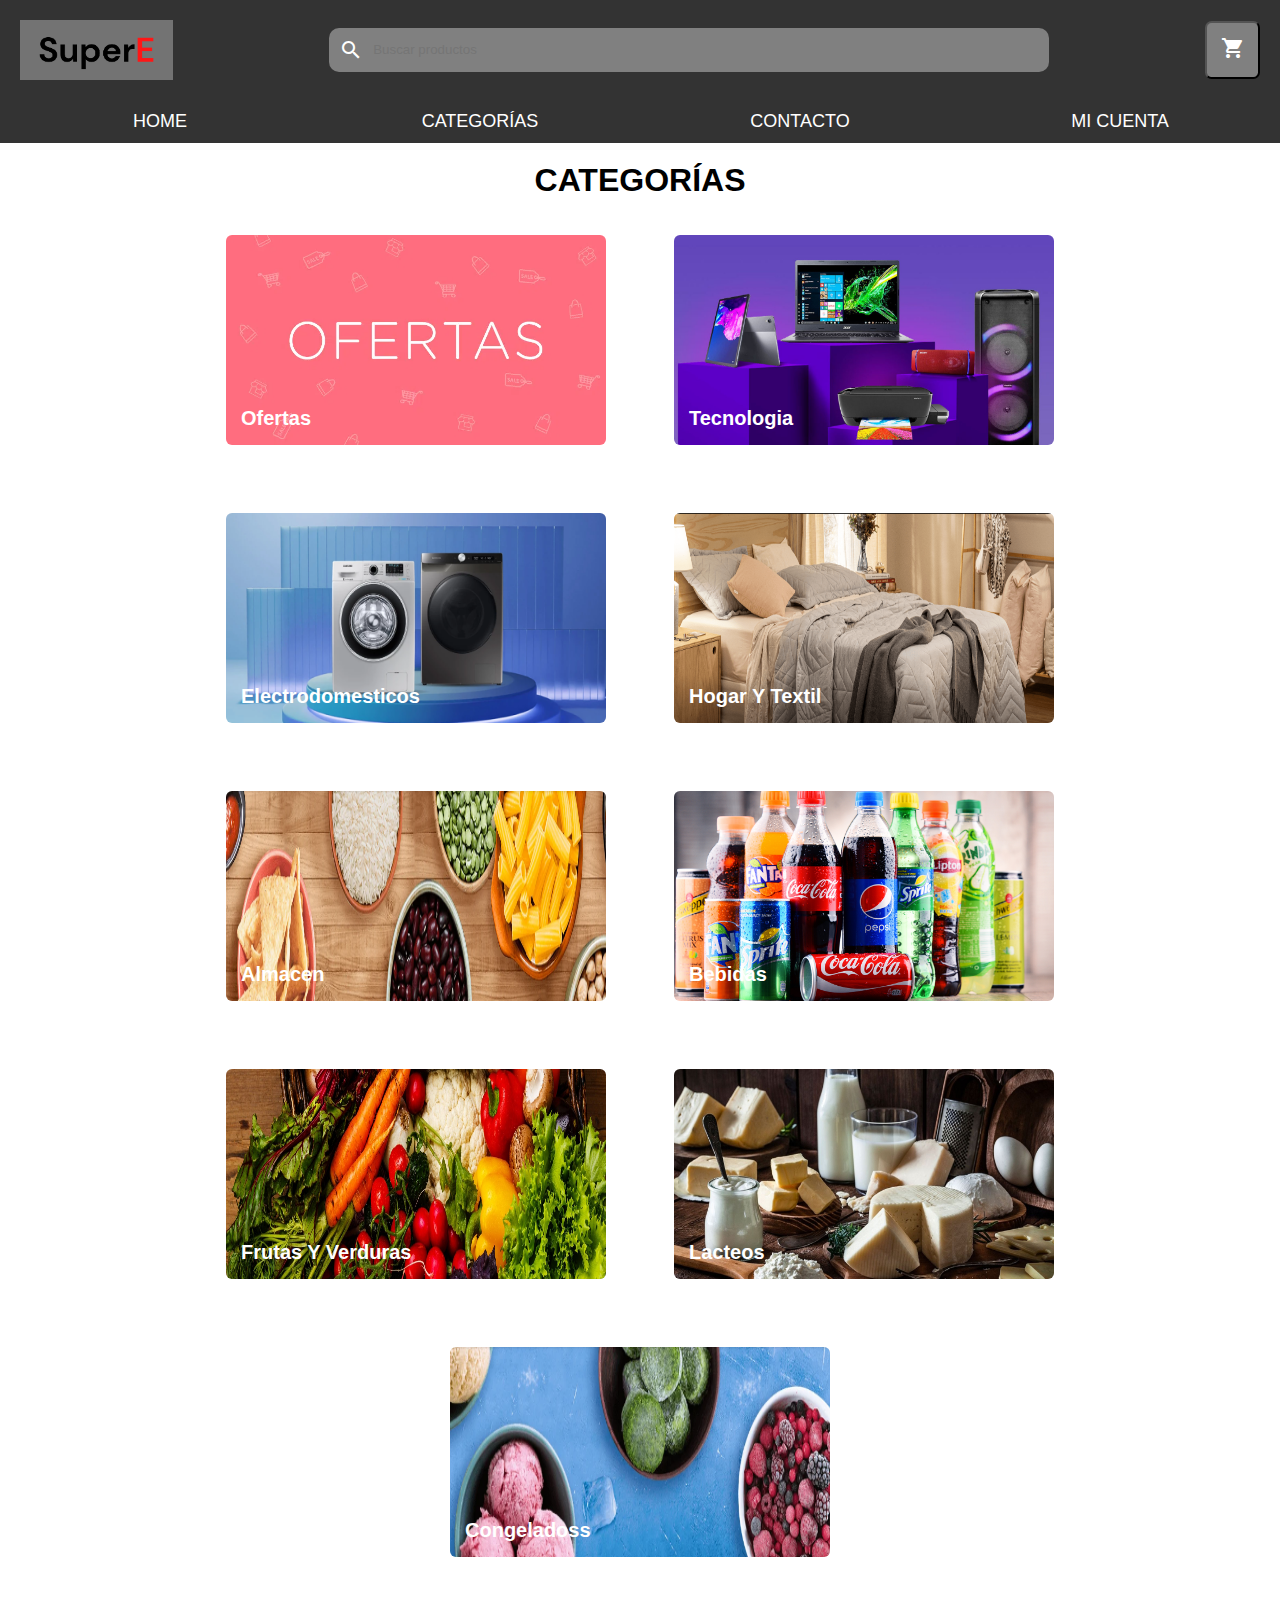
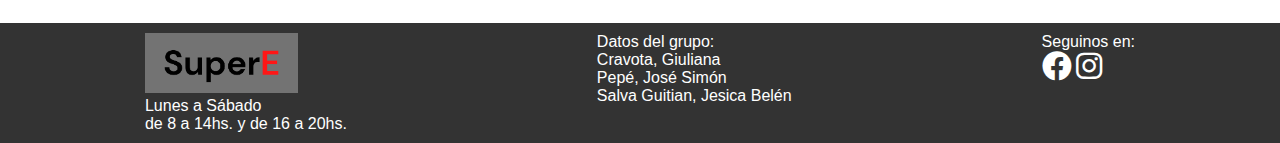
<file: pages/categorias.html>
<!DOCTYPE html>
<html lang="en">

<head>
    <meta charset="UTF-8">
    <meta http-equiv="X-UA-Compatible" content="IE=edge">
    <meta name="viewport" content="width=device-width, initial-scale=1.0">
    <title>SuperE</title>
    <link rel="stylesheet" href="../css/categorias.css">
    <link rel="stylesheet" href="../css/share.css">
    <link href="https://fonts.googleapis.com/css2?family=Material+Icons" rel="stylesheet">
    <link rel="stylesheet" href="https://cdnjs.cloudflare.com/ajax/libs/font-awesome/4.7.0/css/font-awesome.min.css">
</head>

<body>
    <header>
        <div class="header__pri">
            <img class="logo" src="../img/Logo.png" alt="logo">
            <div class="buscar">
                <span class="material-icons">
                    search
                </span>
                <input class="buscador" type="text" name="" id="buscador" onkeyup="buscar()"
                    placeholder="Buscar productos">
            </div>
            <div class="carrito">
                <a href="mi-carrito.html">
                    <button>
                        <span class="material-icons">
                            shopping_cart
                        </span>
                    </button>

                </a>
            </div>
        </div>
        <nav class="navMenu">
            <ul>
                <li><a href="../index.html">Home</a></li>
                <li><a href="../pages/categorias.html">Categorías</a></li>
                <li><a href="../pages/contacto.html">Contacto</a></li>
                <li><a href="../pages/mi-cuenta.html">Mi Cuenta</a></li>
            </ul>
        </nav>

    </header>
    <main>
        <h1>CATEGORÍAS</h1>
        <div class="container">
            <div class="categorias">
                <div class="categoria">
                    <a href="../pages/segunda-pantalla.html">
                        <img src="../img/Ofertas.png" alt="Ofertas">
                        <h2>Ofertas</h2>
                    </a>
                </div>
                <div class="categoria">
                    <a href="../pages/segunda-pantalla.html">
                        <img src="../img/Tecnologia.png" alt="Tecnologia">
                        <h2>Tecnologia</h2>
                    </a>
                </div>
                <div class="categoria">
                    <a href="../pages/segunda-pantalla.html">
                        <img src="../img/Electrodomesticos.png" alt="Electrodomesticos">
                        <h2>Electrodomesticos</h2>
                    </a>
                </div>
                <div class="categoria">
                    <a href="../pages/segunda-pantalla.html">
                        <img src="../img/Hogar y Textil.png" alt="Hogar y Textil">
                        <h2>Hogar y Textil</h2>
                    </a>
                </div>
                <div class="categoria">
                    <a href="../pages/segunda-pantalla.html">
                        <img src="../img/Almacen.png" alt="Almacen">
                        <h2>Almacen</h2>
                    </a>
                </div>
                <div class="categoria">
                    <a href="../pages/segunda-pantalla.html">
                        <img src="../img/Bebidas.png" alt="Bebidas">
                        <h2>Bebidas</h2>
                    </a>
                </div>
                <div class="categoria">
                    <a href="../pages/segunda-pantalla.html">
                        <img src="../img/Frutas y Verduras.png" alt="Frutas y Verduras">
                        <h2>Frutas y Verduras</h2>
                    </a>
                </div>
                <div class="categoria">
                    <a href="../pages/segunda-pantalla.html">
                        <img src="../img/Lacteos.png" alt="Lacteos">
                        <h2>Lacteos</h2>
                    </a>
                </div>
                <div class="categoria">
                    <a href="../pages/segunda-pantalla.html">
                        <img src="../img/Congelados.png" alt="Congelados">
                        <h2>Congeladoss</h2>
                    </a>
                </div>
            </div>
        </div>
        <!-- <section class="categorias">
            <article class="categoria">
                <img src="../img/Ofertas.png" alt="Ofertas"  data-tags="ofertas" class="categoriaImg">
                <h2 class="categoriaTitle">Ofertas</h2>
                <a href=""></a>
            </article>
            <article class="categoria">
                <img src="../img/Tecnologia.png" alt="Tecnología" data-tags="tecnolofia" class="categoriaImg">
                <h2 class="categoriaTitle">Tecnología</h2>
                </a>
            </article>
            <article class="categoria">
                <img src="../img/Electrodomesticos.png" alt="Electrodomesticos" data-tags="electrodomesticos" class="categoriaImg">
                <h2 class="categoriaTitle">Electrodomesticos</h2>
                <a href=""></a>
            </article>
            <article class="categoria">
                <img src="../img/Hogar y Textil.png" alt="Hogar y textil" data-tags="hogar y textil" class="categoriaImg">
                <h2 class="categoriaTitle">Hogar y textil</h2>
                <a href=""></a>
            </article>
            <article class="categoria">
                <img src="../img/Almacen.png" alt="Almacén" class="categoriaImg">
                <h2 class="categoriaTitle">Almacén</h2>
                <a href=""></a>
            </article>
            <article class="categoria">
                <a href="../pages/segunda-pantalla.html">
                <img src="../img/Bebidas.png" alt="Bebidas" class="categoriaImg">
                <h2 class="categoriaTitle">Bebidas</h2>
                </a>
            </article>
            <article class="categoria">
                <img src="../img/Frutas y Verduras.png " alt="Frutas y Verduras" class="categoriaImg">
                <h2 class="categoriaTitle">Frutas y Verduras</h2>
                <a href=""></a>
            </article>
            <article class="categoria">
                <img src="../img/Lacteos.png" alt="Lácteos" class="categoriaImg">
                <h2 class="categoriaTitle">Lácteos</h2>
                <a href=""></a>
            </article>
            <article class="categoria">
                <img src="../img/Congelados.png" alt="Congelados" class="categoriaImg">
                <h2 class="categoriaTitle">Congelados</h2>
                <a href=""></a>
            </article>
        </section>-->
    </main>
    <footer class="contenedor-footer">
        <div>
            <img class="logo" src="../img/Logo.png" alt="logo-unlam">
            <p>Lunes a Sábado</p>
            <p>de 8 a 14hs. y de 16 a 20hs.</p>
        </div>
        <div>
            <p>Datos del grupo:</p>
            <p>Cravota, Giuliana</p>
            <p>Pepé, José Simón</p>
            <p>Salva Guitian, Jesica Belén</p>

        </div>
        <div>
            <p>Seguinos en: </p>
            <p class="iconos-red-social">
                <a href="https://www.facebook.com/UnlamOficial/" target="_blank"><i
                        class="fa-brands fa-facebook"></i></a>
                <a href="https://www.instagram.com/unlamoficial/" target="_blank"><i
                        class="fa-brands fa-instagram"></i></a>
            </p>

        </div>

    </footer>
    <script src="../js/settingUpLocalStorage.js">
      
    </script>
    <script src="../js/categoria.js"></script>
</body>

</html>
</file>
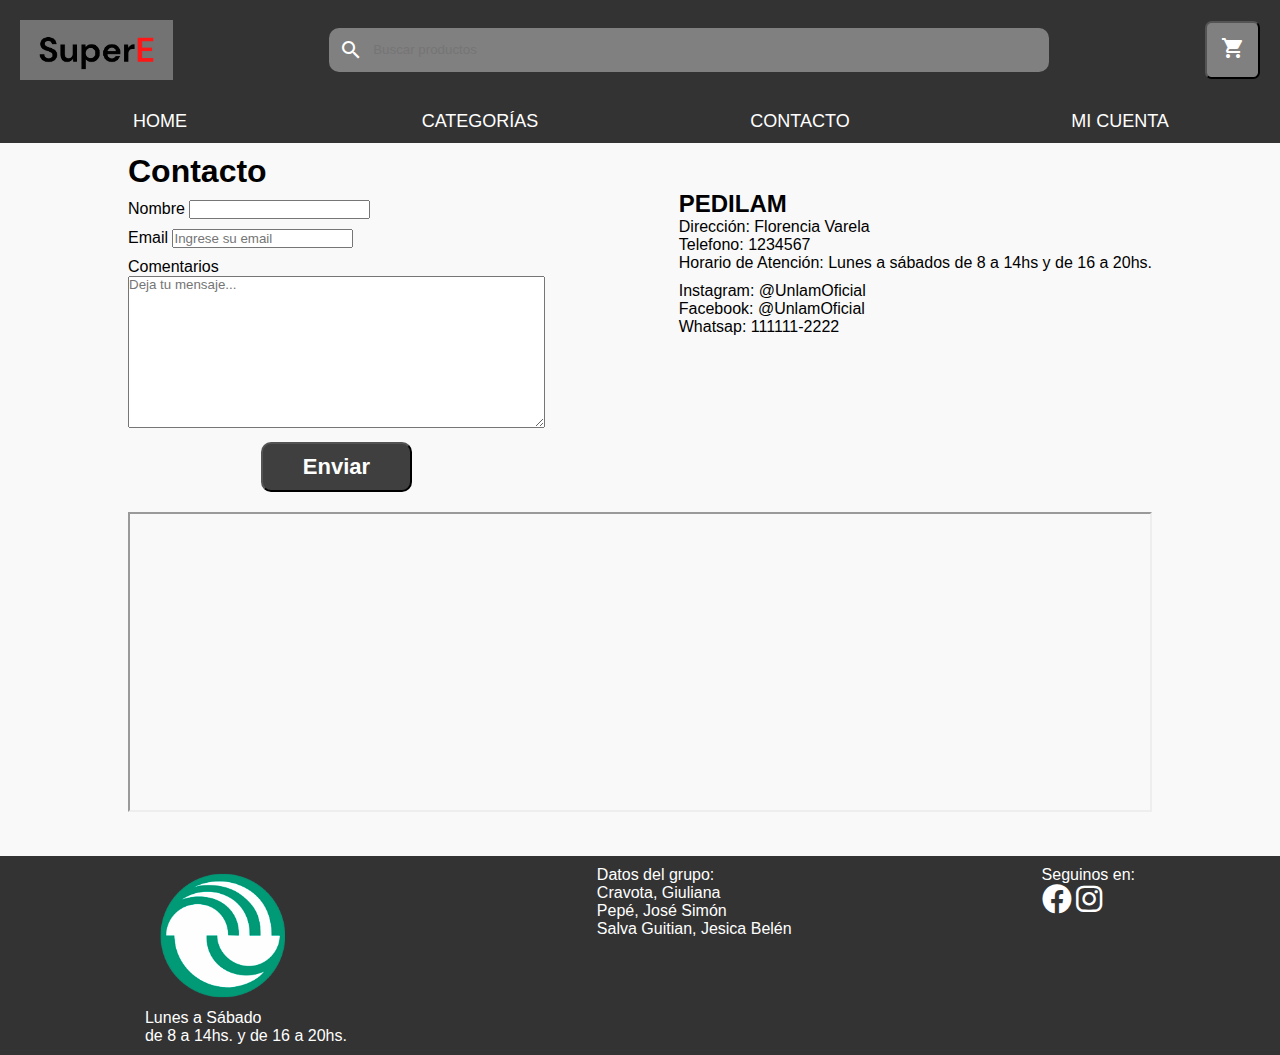
<file: pages/contacto.html>
<!DOCTYPE html>
<html lang="en">
<head>
    <meta charset="UTF-8">
    <meta http-equiv="X-UA-Compatible" content="IE=edge">
    <meta name="viewport" content="width=device-width, initial-scale=1.0">
    <link rel="icon" href="../images/logo_unlam2.png">
    <link rel="stylesheet" href="../css/share.css">
    <link href="https://fonts.googleapis.com/css2?family=Material+Icons" rel="stylesheet">
    <link rel="stylesheet" href="../css/contacto.css">
    <title>Contacto</title>
</head>
<body>
    <header>
        <div class="header__pri">
            <img class="logo" src="../img/Logo.png" alt="logo">
            <div class="buscar">
                <span class="material-icons">
                    search
                </span>
                <input class="buscador" type="text" name="" id="buscar" placeholder="Buscar productos">
            </div>
            <div class="carrito">
                <a href="mi-carrito.html">
                    <button>
                        <span class="material-icons">
                            shopping_cart
                        </span>
                    </button>

                </a>
            </div>
        </div>
        <nav class="navMenu">
            <ul>
                <li><a href="../index.html">Home</a></li>
                <li><a href="categorias.html">Categorías</a></li>
                <li><a href="contacto.html">Contacto</a></li>
                <li><a href="mi-cuenta.html">Mi Cuenta</a></li>
            </ul>
        </nav>

    </header>
    <!--**************************************************************************-->
    <main>
        <section>
            <h1>Contacto</h1>
            <article class="seccion-form-contacto">
                <div class="formulario">
                    <form action="#" method="post">
                        <div>
                            <label for="nombre">Nombre</label>
                            <input id="nombre" type="text" name="nombre"  required>
                        </div>
                        <div>
                            <label for="mail">Email</label>
                            <input id="mail" type="email" name="emails" placeholder="Ingrese su email" required>
                        </div>
                        <div>
                            <p>Comentarios</p>
                            <textarea name="mensaje" id="" cols="50" rows="10" placeholder="Deja tu mensaje..."></textarea>
                        </div>
                        <p class="zona-boton-enviar">
                            <input class="boton-enviar" type="submit" value="Enviar">
                        </p>
                        
                    </form>
                </div >
                    
                <div>
                    <h2>PEDILAM</h2>
                    <p>Dirección: Florencia Varela</p>
                    <p>Telefono: 1234567</p>
                    <p>Horario de Atención: Lunes a sábados de 8 a 14hs y de 16 a 20hs.</p>
                    <p class="otro-texto">Instagram: @UnlamOficial</p>
                    <p>Facebook: @UnlamOficial  </p>
                    <p>Whatsap: 111111-2222</p>
                </div>
            </article >

            <article class="mapa">
                <iframe src="https://www.google.com/maps/embed?pb=!1m18!1m12!1m3!1d3281.3641589074264!2d-58.564993884768576!3d-34.67075758044217!2m3!1f0!2f0!3f0!3m2!1i1024!2i768!4f13.1!3m3!1m2!1s0x95bcc62cc3ef7083%3A0x8867107f425fade5!2sUniversidad%20Nacional%20de%20La%20Matanza!5e0!3m2!1ses-419!2sar!4v1664357003480!5m2!1ses-419!2sar"></iframe>
            </article>

        </section>

    </main>
    <!--**************************************************************************-->
    <footer class="contenedor-footer">
        <div>
            <img class= "logo" src="../images/logo_unlam2.png" alt="logo-unlam">
            <p>Lunes a Sábado</p>
            <p>de 8 a 14hs. y de 16 a 20hs.</p>
        </div>
        <div>
            <p>Datos del grupo:</p>
            <p>Cravota, Giuliana</p>
            <p>Pepé, José Simón</p>
            <p>Salva Guitian, Jesica Belén</p>

        </div>
        <div>
            <p>Seguinos en: </p>
            <p class="iconos-red-social">
                <a href="https://www.facebook.com/UnlamOficial/" target="_blank"><i class="fa-brands fa-facebook"></i></a>
                <a href="https://www.instagram.com/unlamoficial/" target="_blank"><i class="fa-brands fa-instagram"></i></a>
            </p>
            
        </div>

    </footer>
    
    <script src="../js/settingUpLocalStorage.js"></script>
</body>
</html>
</file>
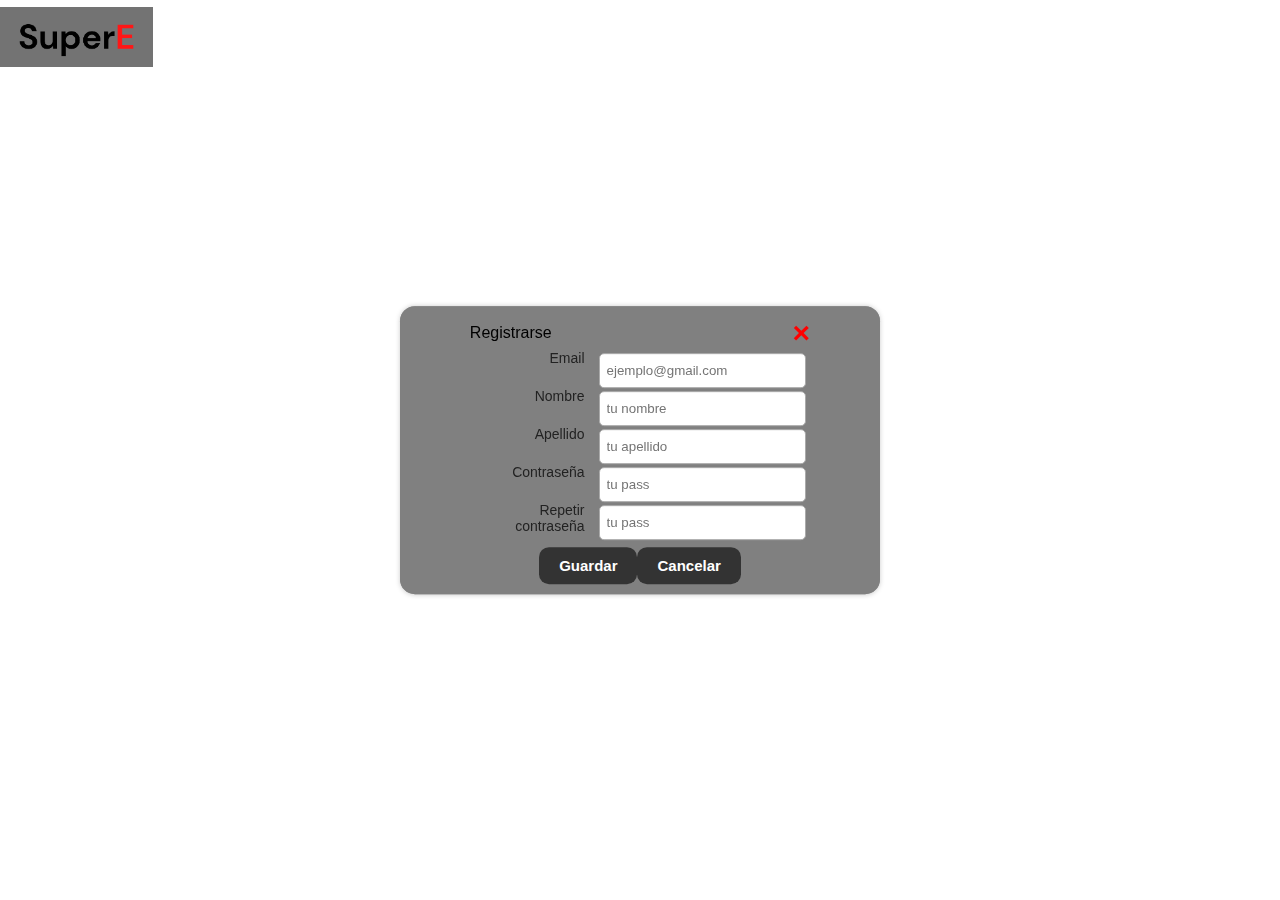
<file: pages/crear_usuario.html>
<!DOCTYPE html>
<html lang="en">

<head>
	<meta charset="UTF-8">
	<meta http-equiv="X-UA-Compatible" content="IE=edge">
	<meta name="viewport" content="width=device-width, initial-scale=1.0">
	<link rel="stylesheet" href="../css/crear-usuario.css">


	<title>Document</title>
</head>

<body>
	<header>
		<a href="../index.html">
			<img class="logo" src="../img/Logo.png" alt="logo">
		</a>

	</header>

	<div class="center" id="crear-usuario">
		<form action="#" id="formulario">

			<div class="popup-header">
				<p>Registrarse</p>
				<i class="fa-solid fa-credit-card"></i>
				<a id="cerrar" href="#">&times;</a>
			</div>

			<div class="form-element">
				<label for="new-email">Email</label>
				<input type="email" name="new-email" id="new-email" placeholder="ejemplo@gmail.com">
			</div>
			<div class="form-element">
				<label for="new-email">Nombre</label>
				<input type="text" name="new-name" id="new-name" placeholder="tu nombre">
			</div>
			<div class="form-element">
				<label for="new-email">Apellido</label>
				<input type="text" name="new-secondaryname" id="new-secondaryname" placeholder="tu apellido">
			</div>
			<div class="form-element">
				<label for="new-email">Contraseña</label>
				<input type="password" name="new-pass" id="new-pass" placeholder="tu pass">
			</div>
			<div class="form-element">
				<label for="new-email">Repetir contraseña</label>
				<input type="password" name="new-pass-again" id="new-pass-again" placeholder="tu pass">
			</div>

			<div class="form-element form-button">
				<button type="button" id="btn-guardar-usuario">
					Guardar
				</button>
				<a class="a-to-button" href="mi-cuenta.html">Cancelar </a>


			</div>
			<div id="mensaje" class="error">

			</div>
		</form>
	</div>
	<script src="../js/settingUpLocalStorage.js"></script>
	<script src="../js/validacion-crearUsuario.js"></script>
	<script src="../js/interfazCrearUsuario.js" type="module" ></script>
	
</body>

</html>
</file>
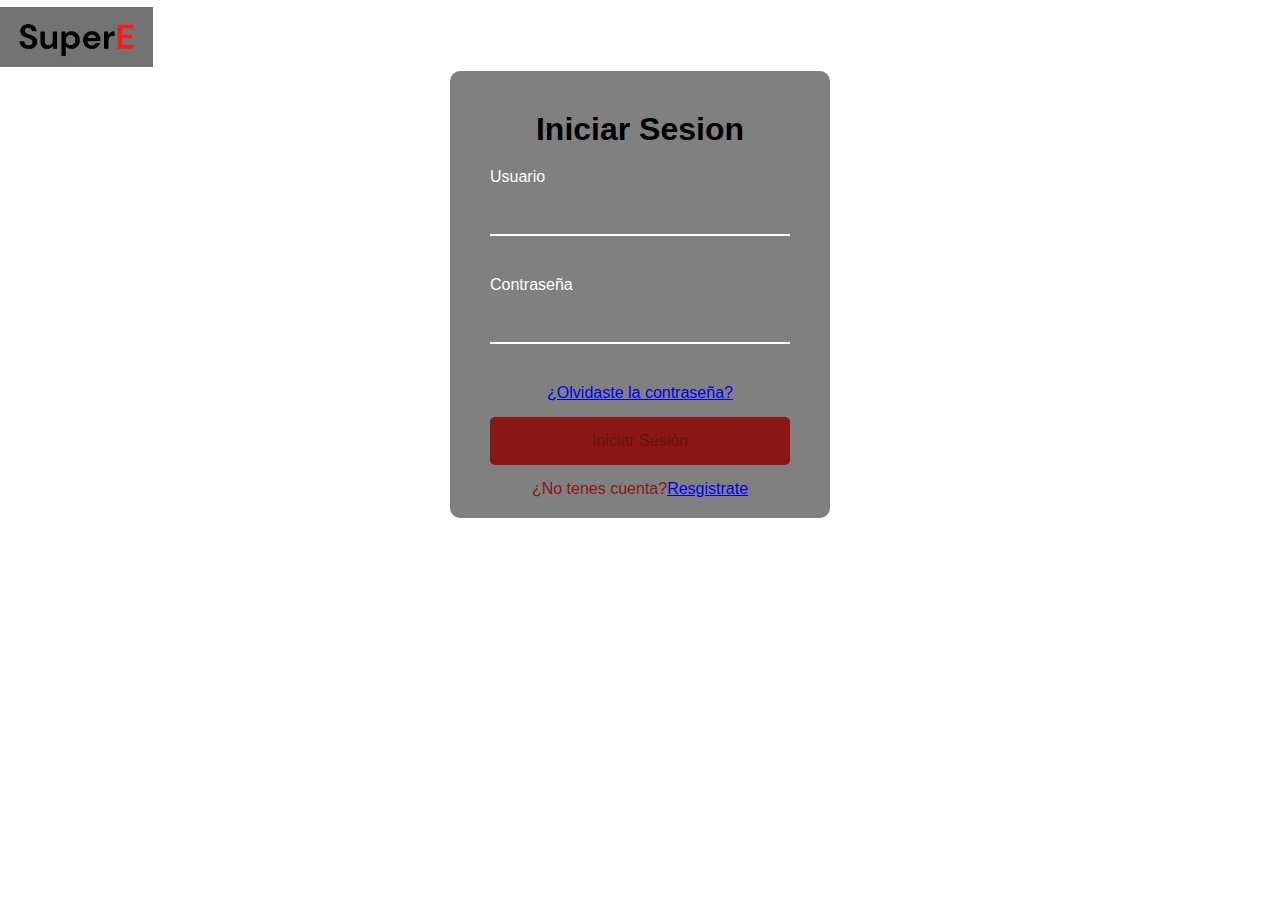
<file: pages/login.html>
<!DOCTYPE html>
<html lang="en">

<head>
    <meta charset="UTF-8">
    <meta http-equiv="X-UA-Compatible" content="IE=edge">
    <meta name="viewport" content="width=device-width, initial-scale=1.0">
    <title>LogIn</title>
    <link rel="stylesheet" href="../css/logIn.css">

</head>

<body>
    <header>
        <img class="logo" src="../img/Logo.png" alt="logo">
    </header>
    <main>
        <div class="loginBox">
            <h1>Iniciar Sesion</h1>
            <form action="" id="form">
                <div class="usuario">
                    <label for="usuario">Usuario</label>
                    <input type="text" name="usuario" id="usuarioInput" required>
                </div>
                <div class="usuario">
                    <label for="contraseña">Contraseña</label>
                    <input type="password" name="contraseña" id="contraseña" required>
                </div>
                <div class="olvido"><a href="#">¿Olvidaste la contraseña?</a></div>
                <a href="../index.html">
                <input disabled class="btn" id="btn" type="button"  value="Iniciar Sesión">
                </a>
                <div class="registro">¿No tenes cuenta?
                    <a href="crear_usuario.html">Resgistrate</a></div>
            </form>
        </div>
    </main>
   
    <script src="../js/settingUpLocalStorage.js"></script>
<script src="../js/login.js"></script>
</body>

</html>
</file>
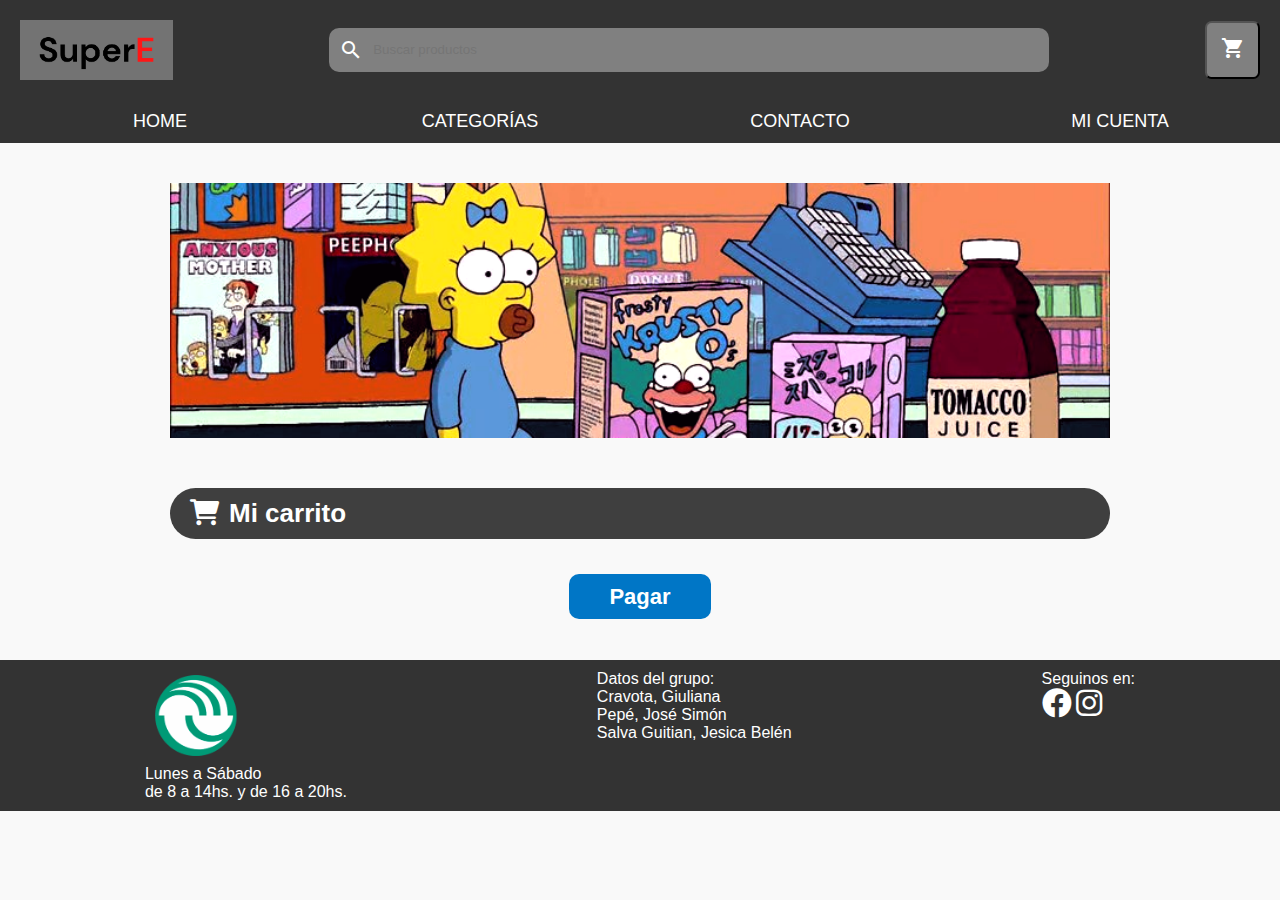
<file: pages/mi-carrito.html>
<!DOCTYPE html>
<html lang="es">
<head>
    <meta charset="UTF-8">
    <meta http-equiv="X-UA-Compatible" content="IE=edge">
    <meta name="viewport" content="width=device-width, initial-scale=1.0">
    <link rel="icon" href="../images/logo_unlam2.png">
    <link rel="stylesheet" href="../css/share.css">
    <link rel="stylesheet" href="../css/mi-carrito.css">
    <link rel="stylesheet" href="../css/popup-pagar.css">
    <link href="https://fonts.googleapis.com/css2?family=Material+Icons" rel="stylesheet">

    <title>Mi carrito</title>
</head>
<body>
    <header>
        <div class="header__pri">
            <img class="logo" src="../img/Logo.png" alt="logo">
            <div class="buscar">
                <span class="material-icons">
                    search
                </span>
                <input class="buscador" type="text" name="" id="buscar" placeholder="Buscar productos">
            </div>
            <div class="carrito">
                <a href="mi-carrito.html">
                    <button>
                        <span class="material-icons">
                            shopping_cart
                        </span>
                    </button>
                </a>
                
            </div>
        </div>
        <nav class="navMenu">
            <ul>
                <li><a href="../index.html">Home</a></li>
                <li><a href="categorias.html">Categorías</a></li>
                <li><a href="contacto.html">Contacto</a></li>
                <li><a href="mi-cuenta.html">Mi Cuenta</a></li>
            </ul>
        </nav>

    </header>

    <main>
        <section>
            <article class="fondo-maggie">
                <!--maggui comprando-->
            </article>

            <article class="titulo-carrito">
                    <p class="icon-mi-carrito"><i class="fa-solid fa-cart-shopping"></i></p>
                    <h2> Mi carrito</h2>
            </article>
<!--********************************************* -->
            <article>
                <ul class="listado-carrito">
              
                </ul>
    
            </article>

            <article class="zona-boton-pagar">
                <a href="#popup-pagar">Pagar</a>
            </article>
<!------------------------POP UP PAGAR ------------------------------------>
            <div id="popup-pagar" class="overlay">
                <div id="popupBody">
                    <div class="titulo-popup">
                        <i class="fa-regular fa-credit-card"></i> 
                        <h2>Pagar</h2>
                    </div>
                    
                    <a id= "cerrar" href="#">&times;</a>

                    <div class="popupContent">
                        <form action="#" method="post">
                            <div>
                                <label for="tarjeta">Tarjetas guardadas</label>
                                <select name="tarjeta" id="tarjeta" required>
                                    <option value="">Seleccione una tarjeta</option>
                                    <option value="1">HSBC Bank S.A. Mastercad</option>
                                    <option value="2" selected>Banco Macro S.A. Visa</option>
                                    <option value="3">Banco Galicia S.A. Visa</option>
                                </select>
                            </div>
                            
                            <label for="chk">Otra tarjeta</label>
                            <input type="checkbox" class="chk">
                            <div class="ocultar">
                                <div>
                                    <label for="tarjeta">Numero de tarjeta</label>
                                    <input id="tarjeta" type="tel" name="tarjeta" pattern="[0-9]{16}" title="El número de tarjeta debe ser de 16 dígitos" >
                                </div>

                                <div>
                                    <label for="codigo">Código</label>
                                    <input class="box-peque" id="codigo" type="tel" name="codigo" placeholder="Cód." pattern="[0-9]{3}" title="El código debe ser númerico y 3 dígitos">

                                    <label for="vencimiento<">Vencimiento</label>
                                    <input class="box-peque" id="vencimiento" type="tel" name="vencimiento" >

                                </div>

                                <div>
                                    <label for="titular">Nombre del titular</label>
                                    <input id="titular" type="text" name="titular" >

                                </div>
                    
                            </div>  

                            <div>
                                <label for="direccion">Direcciones guardadas</label>
                                <select name="direccion" id="direccion" required>
                                    <option value="">Seleccione una domicilio</option>
                                    <option value="casa-1">Avenida Siempreviva 222</option>
                                    <option value="casa-2" selected>Avenida Siempreviva 555</option>
                                </select> 
                            </div>
                        
                            <label for="chk">Otra Dirección</label>
                            <input type="checkbox" class="chk">

                            <div class="ocultar">
                                <label for="direccion">Domicilio</label>
                                <input id="direccion" type="tel" name="direccion" >
                            </div>

                            <p class="boton-popup-pagar">
                                <input class="boton-pagar" type="submit" value="Pagar">
                            </p>
        
                        </form>
                        
                    </div>
                </div>
            </div>
<!--*********************************************-->
        </section>

    </main>

    <footer class="contenedor-footer">
        <div>
            <img class= "img" src="../images/logo_unlam2.png" alt="logo-unlam">
            <p>Lunes a Sábado</p>
            <p>de 8 a 14hs. y de 16 a 20hs.</p>
        </div>
        <div>
            <p>Datos del grupo:</p>
            <p>Cravota, Giuliana</p>
            <p>Pepé, José Simón</p>
            <p>Salva Guitian, Jesica Belén</p>

        </div>
        <div>
            <p>Seguinos en: </p>
            <p class="iconos-red-social">
                <a href="https://www.facebook.com/UnlamOficial/" target="_blank"><i class="fa-brands fa-facebook"></i></a>
                <a href="https://www.instagram.com/unlamoficial/" target="_blank"><i class="fa-brands fa-instagram"></i></a>
            </p>
            
        </div>

    </footer>
    
    <script src="../js/settingUpLocalStorage.js"></script>
    <script src="../js/carrito.js" ></script>
    
</body>
</html>
</file>
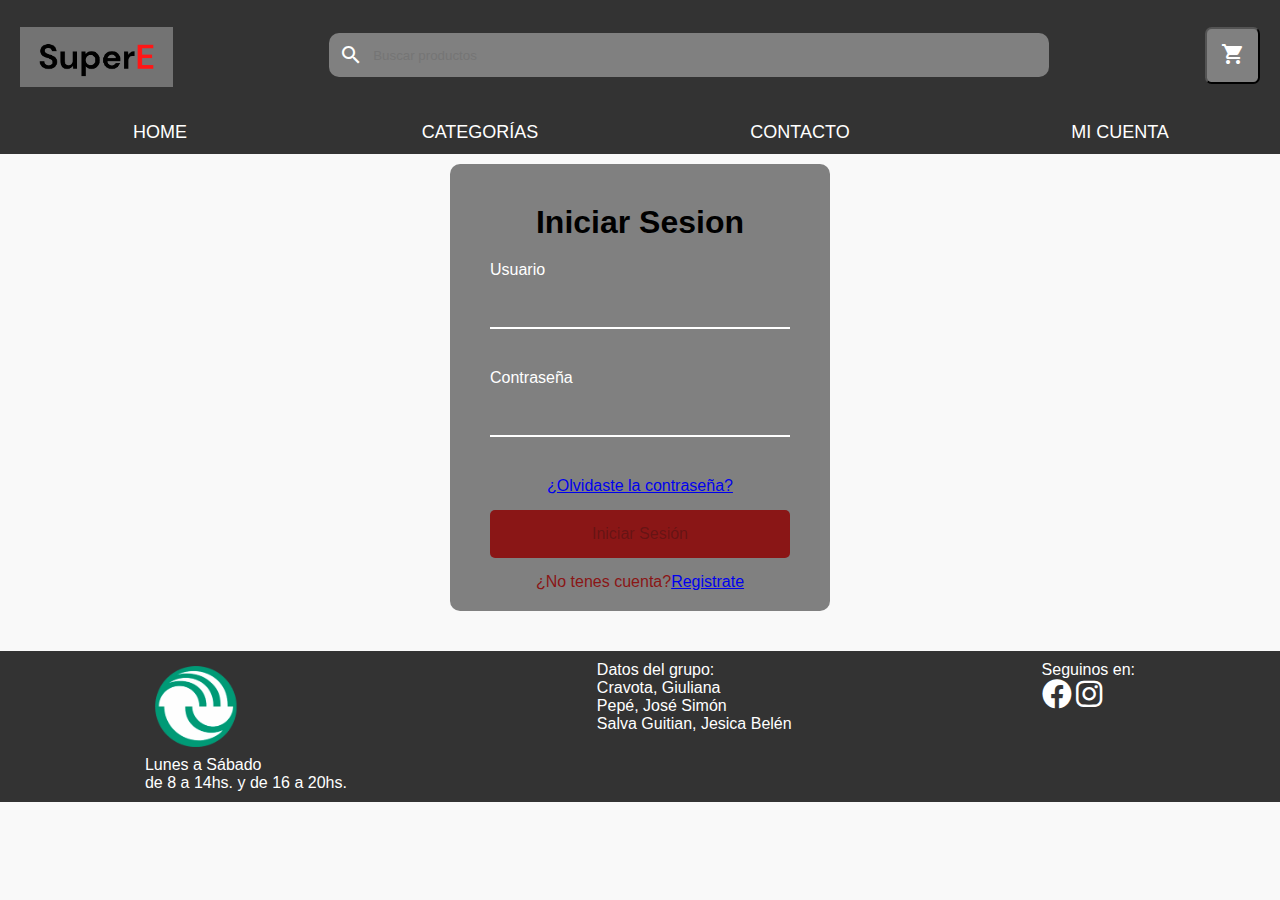
<file: pages/mi-cuenta.html>
<!DOCTYPE html>
<html lang="es">

<head>
    <meta charset="UTF-8">
    <meta http-equiv="X-UA-Compatible" content="IE=edge">
    <meta name="viewport" content="width=device-width, initial-scale=1.0">
    <link rel="icon" href="../images/logo_unlam2.png">
    <link rel="stylesheet" href="../css/share.css">
    <link rel="stylesheet" href="../css/mi-cuenta.css">
    <link href="https://fonts.googleapis.com/css2?family=Material+Icons" rel="stylesheet">
    <link rel="stylesheet" href="../css/logIn.css">
    <link rel="stylesheet" href="../css/direcciones.css">



    <title>Mi cuenta</title>
</head>

<body>
    <header>
        <div class="header__pri">
            <a href="../index.html">
                <img class="logo" src="../img/Logo.png" alt="logo">
            </a>
            <div class="buscar">
                <span class="material-icons">
                    search
                </span>
                <input class="buscador" type="text" name="" id="buscar" placeholder="Buscar productos">
            </div>
            <div class="carrito">
                <a href="mi-carrito.html">
                    <button>
                        <span class="material-icons">
                            shopping_cart
                        </span>
                    </button>

                </a>
            </div>
        </div>
        <nav class="navMenu">
            <ul>
                <li><a href="../index.html">Home</a></li>
                <li><a href="categorias.html">Categorías</a></li>
                <li><a href="contacto.html">Contacto</a></li>
                <li><a href="mi-cuenta.html">Mi Cuenta</a></li>
            </ul>
        </nav>

    </header>

    <main class="mis-datos">
        <!-- BOTONES RECORDAR HACERLO BONITO -->
        <section class="iniciarSesion-Registrarse" id="login-regis">
            <div class="loginBox">
                <h1>Iniciar Sesion</h1>
                <form action="" id="form">
                    <div class="usuario">
                        <label for="usuario">Usuario</label>
                        <input type="text" name="usuario" id="usuarioInput" required>
                    </div>
                    <div class="usuario">
                        <label for="contraseña">Contraseña</label>
                        <input type="password" name="contraseña" id="contraseña" required>
                    </div>
                    <div class="olvido"><a href="#">¿Olvidaste la contraseña?</a></div>
                   <!--<a href="../index.html">--> 
                    <input disabled class="btn" id="btn" type="button"  value="Iniciar Sesión">
                    <!--</a>-->
                    <div class="registro">¿No tenes cuenta?
                        <a href="crear_usuario.html">Registrate</a>
                    </div>
                    <div id="mensaje-login" class="error">
                        
                    </div>
                    
                </form>
            </div>
        </section>
        <!-- BOTONES RECORDAR HACERLO BONITO -->

        <section  class = "miCuenta" id="idCuenta">
            <article class="fotoynombre">
                <div><img class="foto-perfil" src="../images/homero-perfil.jpg" alt="foto de perfil de Homero"></div>
                <h1 id="nombre-apellido">Nombre Apellido</h1>
            </article>

            <article>
                <div class="subtitulo">
                    <h2><i class="fa-solid fa-location-dot"></i> Mis direcciones </h2>
                    <p>
                        <a class="boton-agregar" href="#popup-direccion">Agregar</a>
                    </p>
                </div>

                <div id="grilla"  class="grilla">
                    <div class="fila">
                        <p class="item-direc"><span class="bold-grilla">Alias</span></p>
                        <p class="item-direc"><span class="bold-grilla">Dirección</span></p>
                    </div>
                </div>
            </article>
            <!----------------------------------------------------------------------------------------------------------------------->
            <article>
                <div class="subtitulo">
                    <h2><i class="fa-regular fa-credit-card"></i> Mis métodos de pago</h2>
                    <p>
                        <a class="boton-agregar" href="#mis-metodos-de-pago">Agregar</a>
                    </p>
                </div>

                <div class="grilla">
                    <div class="grilla-fila">


                    </div>


                </div>

            </article>

            <article class="boton-cerrar-sesion" id="cerrarSesion">
                <button type="button">Cerrar Sesión</button>
            </article>

        </section>
    </main>


    <!------------------------POP UP NUEVA DIRECCION GIULI------------------------------------>
    <div id="popup-direccion" class="center">
        <form action="#" id="formularioDomicilio" class="form-pop-up">
            <div class="popup-header">
                <p class="misDirecciones">Nueva Dirección</p>
                <i class="fa-solid fa-location-dot"></i>
                <a id="cerrar" href="#">&times;</a>
            </div>
            <div class="form-element">
                <label for="alias">Alias</label>
                <input type="text" id="alias" name="alias" placeholder="Alias">
            </div>
            <div class="form-element">
                <label for="provincia">Provincia</label>
                <select name="provincia" id="provincia">
                    <option value="0">Seleccionar Provincia</option>
                    <option value="1">Buenos Aires</option>
                    <option value="2">Capital Federal</option>
                </select>
            </div>

            <div class="form-element">
                <label for="localidad">Localidad</label>
                <select name="localidad" id="localidad">
                    <option value="0">Seleccionar Localidad</option>
                    <option value="1">La Matanza</option>
                    <option value="2">Morón</option>
                    <option value="3">Ramos Mejia</option>
                    <option value="4">Olivos</option>
                    <option value="5">Almagro</option>
                    <option value="6">Balvanera</option>
                    <option value="7">Belgrano</option>
                </select>
            </div>

            <div class="form-element">
                <label for="direccion">Direccion</label>
                <input type="text" id="direccion" name="direccion" placeholder="Direccion">
            </div>

            <div class="form-element">
                <label for="telefono">Telefono</label>
                <input type="text" id="telefono" name="telefono" placeholder="Telefono">
            </div>

            <div class="form-element">
                <label for="piso">Piso</label>
                <input type="text" name="piso" id="piso" placeholder="Piso">
            </div>

            <div class="form-element">
                <label for="dto">Dto</label>
                <input type="text" name="dto" id="dto" placeholder="Dto">
            </div>

            <div class="form-element form-button">
                <button type="button" id="btn-guardar-direccion">Guardar</button>
            </div>
            <div id="mensaje" class="error">

            </div>

        </form>

    </div>



    <!------------------------POP UP NUEVO METODO DE PAGO ------------------------------------>
    <div class="center" id="mis-metodos-de-pago">
        <form action="#" method="get" enctype="text/plain" id="formularioTarjeta" class="form-pop-up">
            <div class="popup-header">
                <p>Nueva tarjeta</p>
                <i class="fa-solid fa-credit-card"></i>
                <a id="cerrar" href="#">&times;</a>
            </div>
            <div class="form-element">
                <label for="new-card-alias">Alias</label>
                <select name="new-card-alias"" id=" new-card-alias">
                    <option value="0">Seleccionar Banco</option>
                    <option value="1">Banco Galicia</option>
                    <option value="2">Banco HSBC</option>
                    <option value="3">Banco Macro</option>
                    <option value="4">Banco Nación</option>
                </select>

            </div>
            <div class="form-element">
                <label for="new-card-number">Número</label>
                <input type="text" name="new-card-number" id="new-card-number" placeholder="Número tarjeta" maxlength="10">
            </div>
            <div class="form-element">
                <label for="new-card-code">Código</label>
                <input type="text" name="new-card-code" id="new-card-code" placeholder="Código" maxlength="3">
            </div>
            <div class="form-element">
                <label for="new-card-expiration">Vencimiento</label>
                <input type="text" name="new-card-expiration" id="new-card-expiration" placeholder="0000"
                    maxlength="4">
            </div>
            <div class="form-element">
                <label for="new-card-holder">Titular</label>
                <input type="text" name="new-card-holder" id="new-card-holder" placeholder="Titular">
            </div>

            <div class="form-element form-button">
                <button type="button" id="btn-guardar-tarjeta">Guardar</button>
            </div>
            <div id="mensaje" class="error">

            </div>

        </form>
    </div>


    <footer class="contenedor-footer">
        <div>
            <img class="img" src="../images/logo_unlam2.png" alt="logo-unlam">
            <p>Lunes a Sábado</p>
            <p>de 8 a 14hs. y de 16 a 20hs.</p>
        </div>
        <div>
            <p>Datos del grupo:</p>
            <p>Cravota, Giuliana</p>
            <p>Pepé, José Simón</p>
            <p>Salva Guitian, Jesica Belén</p>

        </div>
        <div>
            <p>Seguinos en: </p>
            <p class="iconos-red-social">
                <a href="https://www.facebook.com/UnlamOficial/" target="_blank"><i
                        class="fa-brands fa-facebook"></i></a>
                <a href="https://www.instagram.com/unlamoficial/" target="_blank"><i
                        class="fa-brands fa-instagram"></i></a>
            </p>

        </div>

    </footer>

    <script src="../js/settingUpLocalStorage.js"></script>
    <script src="../js/miCuenta.js" type="module"></script>
    <script src="../js/interfazMetodoPago.js" type="module"></script>
    <script src="../js/validarDomicilio.js"></script>
    <script src="../js/interfazDomicilioNuevo.js" type="module"></script>

    <script src="../js/login.js" type="module"></script>
   
</body>

</html>
</file>
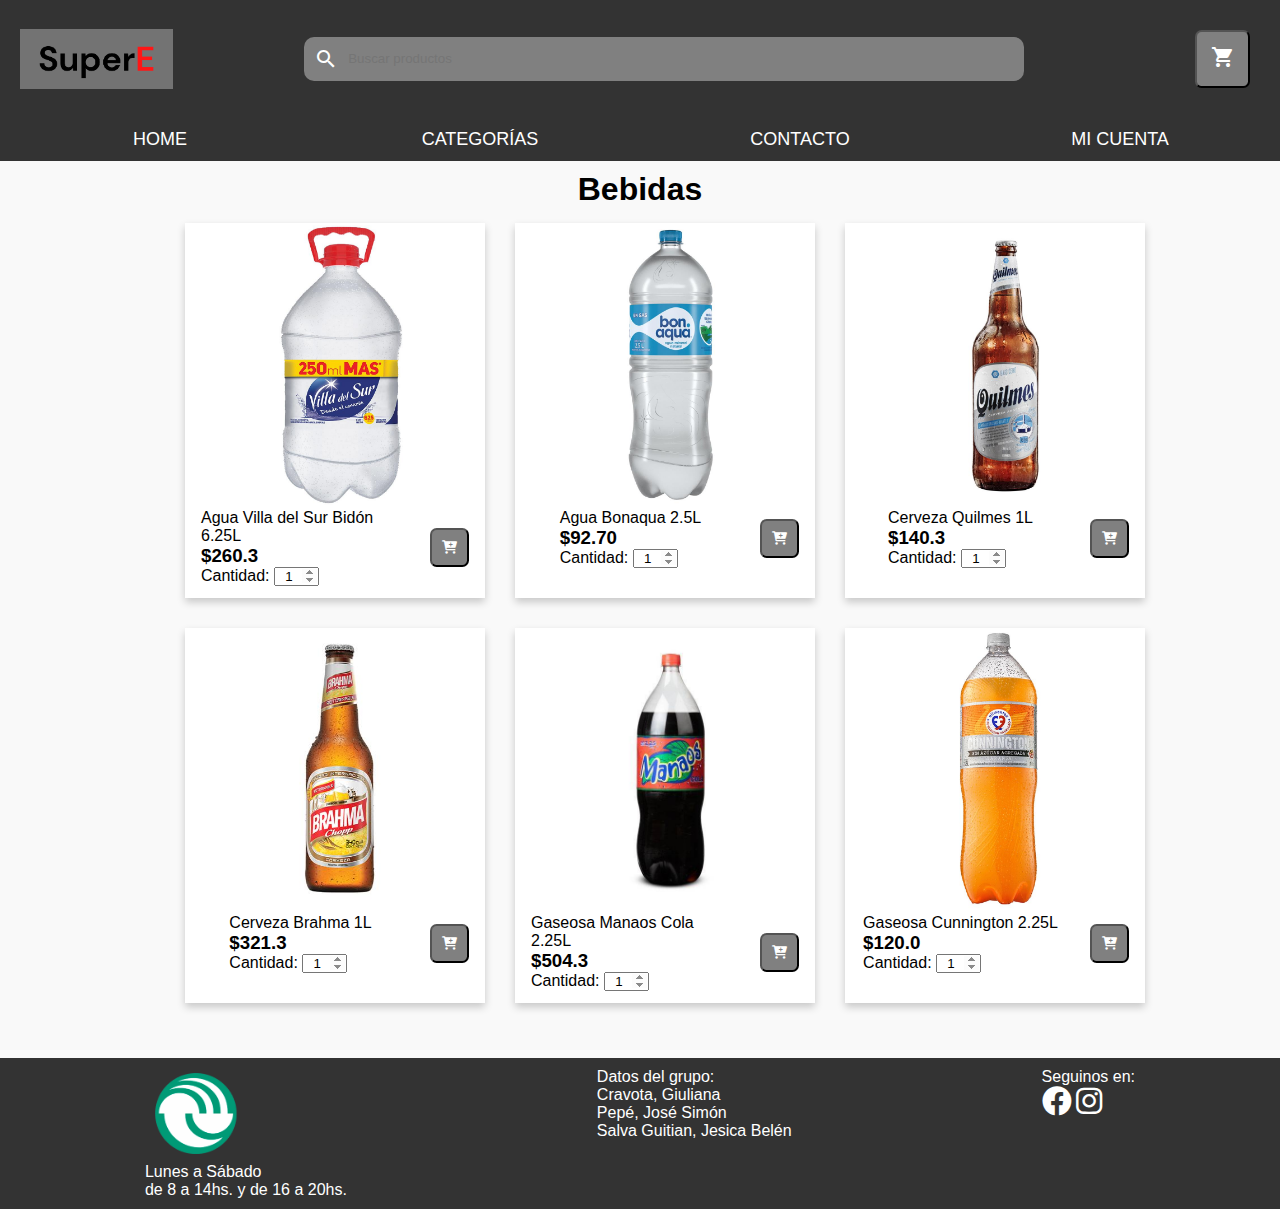
<file: pages/segunda-pantalla.html>
<!DOCTYPE html>
<html lang="es">
<head>
    <meta charset="UTF-8">
    <meta http-equiv="X-UA-Compatible" content="IE=edge">
    <meta name="viewport" content="width=device-width, initial-scale=1.0">
    <link rel="icon" href="../images/logo_unlam2.png">
    <link href="https://fonts.googleapis.com/css2?family=Material+Icons" rel="stylesheet">
    <link rel="stylesheet" href="../css/share.css">
    <link rel="stylesheet" href="../css/segunda-pantalla.css">

    <title>Segunda pantalla</title>
</head>
<body>
    <header>
        <div class="header__pri">
            <img class="logo" src="../img/Logo.png" alt="logo">
            <div class="buscar">
                <span class="material-icons">
                    search
                </span>
                <input class="buscador" type="text" name="" id="buscar" placeholder="Buscar productos">
            </div>
            <div class="carrito">
                <a href="../pages/mi-carrito.html">
                    <button>
                        <span class="material-icons">
                            shopping_cart
                        </span>
                    </button>

                </a>
            </div>
        </div>
        <nav class="navMenu">
            <ul>
                <li><a href="../index.html">Home</a></li>
                <li><a href="categorias.html">Categorías</a></li>
                <li><a href="contacto.html">Contacto</a></li>
                <li><a href="mi-cuenta.html">Mi Cuenta</a></li>
            </ul>
        </nav>

    </header>
<!--################################################## MAIN ############################################################-->
    <main>
        <h1>Bebidas</h1>
        <section class="contenedor-producto">
            
            <a href="producto.html">
                <article class="producto">
                    <img src="../images/productos/agua-1.jpg" alt="Agua Villa del Sur Bidón 6.25L">
                    <div class="pie-producto">
                        <div>
                            <a href="producto.html">
                                <p class="titulo-producto">Agua Villa del Sur Bidón 6.25L</p>
                            </a>
                            
                            <h3 class="precio-producto">$260.3</h3>
                            <form action="#" method="post">
                                <label for="cantidad">Cantidad: </label>
                                <input class="cuadro-cant" id= "cantidad" type="number" name="cantidad" min="1" max="100" value="1">
                            </form>
                        </div>
                        <a href="mi-carrito.html">
                            <button class="carrito"><i class="fa-solid fa-cart-plus"></i></button>
                        </a>
                            
                    </div>
                </article>
            </a>
            
            <a href="producto.html">
                <article class="producto">
                    <img src="../images/productos/agua-2.jpg" alt="agua Bon-aqua 2.5 lts.">
                    <div class="pie-producto">
                        <div>
                            <a href="producto.html">
                                <p class="titulo-producto">Agua Bonaqua 2.5L</p>
                            </a>
                            <h3 class="precio-producto">$92.70</h3>
                            <form action="#" method="post">
                                <label for="cantidad">Cantidad: </label>
                                <input class="cuadro-cant" id= "cantidad" type="number" name="cantidad" min="1" max="100" value="1">
                            </form>
                        </div>
                        <a href="mi-carrito.html">
                            <button class="carrito"><i class="fa-solid fa-cart-plus"></i></button>
                        </a>
                    </div>
    
                </article>
            </a>
            
            <a href="producto.html">
                <article class="producto">
                    <img src="../images/productos/cerveza-1.jpg" alt="Cerveza Quilmes 1L">
                    <div class="pie-producto">
                        <div>
                            <a href="producto.html">
                                <p class="titulo-producto">Cerveza Quilmes 1L</p>

                            </a>
                            <h3 class="precio-producto">$140.3</h3>
                            <form action="#" method="post">
                                <label for="cantidad">Cantidad: </label>
                                <input class="cuadro-cant" id="cantidad" type="number" name="cantidad" min="1" max="100" value="1">
                            </form>
                        </div>
                        <a href="mi-carrito.html">
                            <button class="carrito"><i class="fa-solid fa-cart-plus"></i></button>
                        </a>
                    </div>
    
                </article>
            </a>
            
            <a href="producto.html">
                <article class="producto">
                    <img src="../images/productos/cerveza-2.jpg" alt="Cerveza Brahma 1L">
                    <div class="pie-producto">
                        <div>
                            <a href="producto.html">
                                <p class="titulo-producto">Cerveza Brahma 1L</p>
                            </a>
                            
                            <h3 class="precio-producto">$321.3</h3>
                            <form action="#" method="post">
                                <label for="cantidad">Cantidad: </label>
                                <input class="cuadro-cant" id="cantidad" type="number" name="cantidad" min="1" max="100" value="1">
                            </form>
    
                        </div>
                        <a href="mi-carrito.html">
                            <button class="carrito"><i class="fa-solid fa-cart-plus"></i></button>
                        </a>
                    </div>
    
                </article>

            </a>
            

            <a href="producto.html">
                <article class="producto">
                    <img src="../images/productos/gaseosa-1.jpg" alt="Gaseosa Manaos Cola 2.25L">
                    <div class="pie-producto">
                        <div>
                            <a href="producto.html">
                                <p class="titulo-producto">Gaseosa Manaos Cola 2.25L</p>
                            </a>
                            
                            <h3 class="precio-producto">$504.3</h3>
                            <form action="#" method="post">
                                <label for="cantidad">Cantidad: </label>
                                <input class="cuadro-cant" id="cantidad" type="number" name="cantidad" min="1" max="100" value="1">
                            </form>
                        </div>
                        <a href="mi-carrito.html">
                            <button class="carrito"><i class="fa-solid fa-cart-plus"></i></button>
                        </a>
                    </div>
                </article>
            </a>
            

            <a href="producto.html">
                <article class="producto">
                    <img src="../images/productos/gaseosa-2.jpg" alt="Gaseosa Cunnington 2.25L">
                    <div class="pie-producto">
                        <div>
                            <a href="producto.html">
                                <p class="titulo-producto">Gaseosa Cunnington 2.25L</p>
                            </a>
                            
                            <h3 class="precio-producto">$120.0</h3>
                            <form action="#" method="post">
                                <label for="cantidad">Cantidad: </label>
                                <input class="cuadro-cant" id="cantidad" type="number" name="cantidad" min="1" max="100" value="1">
                            </form>
                        </div>
                        <a href="mi-carrito.html">
                            <button class="carrito"><i class="fa-solid fa-cart-plus"></i></button>
                        </a>
                    </div>
                </article>
    

            </a>
            
        </section>
    </main>
<!--################################################## FOOTER #################################################-->
    <footer class="contenedor-footer">
        <div>
            <img class= "img" src="../images/logo_unlam2.png" alt="logo-unlam">
            <p>Lunes a Sábado</p>
            <p>de 8 a 14hs. y de 16 a 20hs.</p>
        </div>
        <div>
            <p>Datos del grupo:</p>
            <p>Cravota, Giuliana</p>
            <p>Pepé, José Simón</p>
            <p>Salva Guitian, Jesica Belén</p>

        </div>
        <div>
            <p>Seguinos en: </p>
            <p class="iconos-red-social">
                <a href="https://www.facebook.com/UnlamOficial/" target="_blank"><i class="fa-brands fa-facebook"></i></a>
                <a href="https://www.instagram.com/unlamoficial/" target="_blank"><i class="fa-brands fa-instagram"></i></a>
            </p>
            
        </div>

    </footer>


    <script src="../js/settingUpLocalStorage.js"></script>
</body>
</html>
</file>
<file: css/categorias.css>
*{
    margin: 0;
    padding: 0;
    box-sizing: border-box;
    font-family: Arial, Helvetica, sans-serif;
}

/*Galeria*/
h1 {
    color: black;
    font-size: 2em;
    text-align: center;
    padding: 0.3em;
}

.hide{
    display: none;
}
.categorias{
    width: 100%;
    display: flex;
    align-items: center;
    justify-content: center;
}
.container .categorias .categoria{    
    position: relative;
    width: 430px;
    height: 260px;
    border-radius: 6px;
    overflow: hidden;
    padding: 25px;
}
.categorias .categoria{
    margin: 1px;
}

.categorias .categoria img{
    height: 100%;
    width: 100%;
    border-radius: 6px;
    transition: transform 0.2 linear;
}
.categoria:hover img{
    transform: scale(1.05);
}

.categoria h2{
    position: absolute;
    bottom: 40px;
    left: 40px;
    color: #fff;
    font-size: 20px;
    font-weight: bold;
    text-transform: capitalize;
}

@media screen and (min-width:48em) {
    .categorias {
        display: flex;
        flex-wrap: wrap;
        gap: 1em;
    }

    .categoria {
        width: calc(50% - 1em);
    }
}

@media screen and (min-width:60em) {
    .categoria {
        width: calc(33% - 1em);
    }
}

@media screen and (min-width:80em) {
    .categoria {
        width: calc(20% - 1em);
    }
}
</file>
<file: css/share.css>
@import 'all.min.css';

* {
    margin: 0;
    padding: 0;
    box-sizing: border-box;
    font-family: Arial, Helvetica, sans-serif;
}


/*Logo*/
.logo {
    width: 17vh;
    height: auto;
}

.header__pri {
    display: flex;
    justify-content: space-between;
    padding: 20px;
    align-items: center;
    background-color: #333;
}

.buscar {
    display: flex;
    align-items: center;
    justify-content: space-between;
    width: 80vh;
    background-color: grey;
    padding: 10px;
    border-radius: 10px;
    color: white;
}

.buscador {
    margin: 0 10px 0 10px;
    width: 100%;
    border: none;
    outline: none;
    background-color: grey;
    color: white;
}

.hide {
    display: none;
}

.placeholder {
    color: rgb(166, 166, 166);
}

button {
    
    text-decoration: none;
    padding: 1em;
    border-radius: 0.5em;
    background-color: grey;
    color: #fff;
    transition: background-color 0.4s ease 0;

}

.navMenu {
    display: block;

}

.navMenu ul {

    display: flex;
    justify-content: space-between;
    padding: 0 0 10px 0;
}

.navMenu ul li {
    list-style: none;
    text-align: center;
    width: 100%;
    border: 1px solid #333;
    background-color: #333;
}

.navMenu ul li a {
    text-decoration: none;
    color: white;
    padding: 10px;
    display: block;

    font-size: 18px;
    text-transform: uppercase;
}

.navMenu ul li a:hover {
    background-color:grey;
}
/*Footer*/

.contenedor-footer{
    padding: 10px 20px 10px 20px;
    margin-top: 40px;
    display: flex;
    justify-content:space-around;
    background-color: #333;
}

.contenedor-footer p{
    color: #fff;
    
}

.iconos-red-social i{
    color: #fff;
    font-size: 30px;
}
</file>
<file: css/contacto.css>
*{
    margin: 0;
    padding: 0;
    box-sizing:none;
}
body{
    background-color: #f9f9f9;
    font-family: 'Roboto', sans-serif;
}
main{
    margin: auto;
}

h1, .seccion-form-contacto, .mapa{
    width: 80%;
    margin: auto;  
}
.seccion-form-contacto{
    display: flex;
    justify-content: space-between;

}

.otro-texto{
    margin-top: 10px;
}

.formulario div, .mapa{
   margin-top: 10px;
}


.mapa iframe{
    width: 100%;
    height: 300px;
    
}

.zona-boton-enviar{
    text-align: center;
    padding: 10px;

}

.boton-enviar{
    text-align: center;
    text-decoration: none;
    font-size: 22px;
    font-weight: bold;
    color: #fff;
    padding: 10px 40px;
    border-radius: 10px; 
    background-color:#3f3f3f;

}

.boton-enviar:hover{ 
    background-color: #797979;
    color: #fff;
}

.boton-enviar:active { 
    background: rgb(165, 165, 165); 
    color: #fff; 
}
</file>
<file: css/crear-usuario.css>
* {
    padding: 0;
    margin: 0;
    box-sizing: border-box;
    font-family: Arial, Helvetica, sans-serif;
    }

.form-element button {
    padding: 10px 20px;
    font-size: 15px;
    font-weight: 600;
    color: #fff;
    background-color: #333;
    border: none;
    outline: none;
margin-top: 0.5em;
}

.form-button a, button{
    padding: 10px 20px;
    font-size: 15px;
    font-weight: 600;
    color: #fff;
    background-color: #333;
    border: none;
    text-decoration: none;
    border-radius: 10px;
    outline: none;
margin-top: 0.5em;
}

.center {
    position: fixed;
    left: 50%;
    top: 50%;
    border-radius: 15px;
    transform: translate(-50%, -50%);
    min-width: 300px;
    background-color: rgba(0, 0, 0, 0.7);
}

.popup-header{
    display: flex;
    justify-content: space-around;
    align-items: center;
}


.form-button{
    text-align: right;
    margin-top: 2%;
}

.center form{
    width: 30em;
    margin: 0%;
}



#cerrar {
    font-size: 30px;
    font-weight: bold;
    text-decoration: none;
    color: #F00;
    order: 3;
}

.center h1 {
    text-align: center;
    color: black;
    font-size: 22px;
}

form {
    box-shadow: 0 0 5px #CCC;
    position: relative;
    background-color: grey;
    padding:2%;
    width: 100%;
    margin: 0%;
    border-radius: 15px;
}



.center form .form-element label {
    font-size: 14px;
    text-align: center;
    color: #222;
    display: inline;
    order: 1;
    padding-right: 1em;
   text-align: right;
   width: 30%;
}

.center form .form-element input[type="text"],
.center form .form-element input[type="email"],
.center form .form-element input[type="password"],
.center form .form-element select {
    margin-top: 3px;
    order: 2;
    display: block;
    padding: 7px;
    outline: none;
    border: 1px solid #aaa;
    border-radius: 5px;
    height: 35px;
    width: 50%;
}

.form-element{
    display: flex;
    justify-content: center;
    width: 90%;
    margin: 0% auto;
}
/**/
.logo {
    width: 17vh;
    height: auto;
    margin-top: 7px;
}
.form-button a:hover,button:hover {
    background-color: #636363;
    color: #fff;

} 



.form-button a:active, button:active{
    background: rgb(230, 228, 228); 
    color: #fff; 
}
</file>
<file: css/logIn.css>
*{
    padding: 0;
    margin: 0;
    box-sizing: border-box;
    font-family: Arial, Helvetica, sans-serif;
}


.logo {
    width: 17vh;
    height: auto;
    margin-top: 7px;
}
main{
    display: flex;
    justify-content: center;
    align-items: center;
    flex-direction: column;
    /*height: 80vh;*/
    overflow: hidden;
}
.loginBox{
    background-color: grey;
    padding: 20px 40px;
    border-radius: 10px;
}
.loginBox h1{
    text-align: center;
    margin-bottom: 20px;
    margin-top: 20px;
}
.loginBox .registro{
    text-decoration: none;
    color: rgb(138, 22, 22);
}
.usuario{
    position: relative;
    margin: 20px 0 40px;
    width: 300px;
}
.usuario input{
    background-color: transparent;
    border: 0;
    border-bottom: 2px solid #fff;
    display: block;
    width: 100%;  
    padding: 14px 0;
    font-size: 17px;
    color: #fff;
}
.usuario input:valid,
.usuario input:focus{
    outline: 0;
    border-bottom-color:rgb(138, 22, 22) ;

}
.usuario label{
    
    color: #fff;
    
}
.olvido{
    margin-bottom: 15px;
    display: flex;
    justify-content: center;
}
.btn{
    display: inline-block;
    width: 100%;
    background-color: rgb(138, 22, 22);
    padding: 15px;
    font-family: inherit;
    font-size: 16px;
    border: 0;
    border-radius: 5px;
    
}

.btn a{
    color: #fff;
    text-decoration: none;
    display: flex;
    justify-content: center;
    align-items: center;
}

.registro{
    margin-top: 15px;
    display: flex;
    justify-content: center;
}
</file>
<file: css/mi-carrito.css>
body{
    background-color: #f9f9f9;
    font-family: 'Roboto', sans-serif;

}
.fondo-maggie{
    margin: 30px 170px;
    height: 255px;
    /*border: 1px solid red;*/
    background-image: url(../images/maggie-header-compra2.png);
    background-size: cover;
}
.titulo-carrito, .listado-carrito, .zona-boton-pagar{
    margin: 10px 170px; 

}
.titulo-carrito{
    /*border: 1px solid red;*/
    display:flex;
    align-items: center;
    padding: 10px;
    background-color: rgb(63, 63, 63);
    color: #fff;
    border-radius: 30px;
    margin-bottom: 25px;
    margin-top: 50px;
}

.titulo-carrito p, h2{ /*hijos del titulo*/
    padding-left: 10px;
    font-size: 26px;
}

.titulo-compra-img img{
    width: 110px;
}

.listado-carrito{
    display: flex;
    flex-direction: column;
    /*flex-wrap (default no)*/
}

.listado-carrito li{
    display: flex;
    margin-bottom: 10px;
    box-shadow: 0 4px 8px 0 rgba(0,0,0, 0.2);
    background-color: #fff;
    border-radius: 20px;
}
.titulo-compra-img{
    
    display: flex;
    align-items: center;
}
.titulo-compra-img img{
    width: 80px;
}
.titulo-compra-img p{
    font-weight:600;
    font-size: 15px;
}

.titulo-compra1{
    display: flex;
    flex-direction: column;
    display: flex;
    width:100%;
    margin-bottom: 10px;
    flex-direction: column;
}
.subtitulo-compra{
    display:flex;
    height: 55px;
    width: 77%;
    justify-content: space-around;
    align-items: center;
}

.valores-de-compra{
    display:flex;
    justify-content: space-around;
    height: 55px;
    align-items: center;
}

.total-a-pagar p{
    font-weight: bold;
    font-size:larger;
    padding: 10px;
}
#total{
    margin-right: 55%;
    padding-left: 10px;
}
.zona-boton-pagar{
    text-align: center;
    padding: 10px;

}

.zona-boton-pagar a{
    text-align: center;
    text-decoration: none;
    font-size: 22px;
    font-weight: bold;
    color: #fff;
    padding: 10px 40px;
    border-radius: 10px; 
    background-color:#0076C6;
}

.zona-boton-pagar a:hover{ 
    background-color: #3CA5EA;
    color: #fff;
}

.zona-boton-pagar a:active { 
    background: rgb(230, 228, 228); 
    color: #fff; 
}

input[type=number]{
    text-align: center;
    
}
input[type=number]::-webkit-inner-spin-button {
    opacity: 1
}

.cuadro-cant{
    width: 45px;
}

.img{
    width: 100px;
}
</file>
<file: css/popup-pagar.css>
.overlay{
    position: fixed;
    top: 0;
    bottom: 0;
    left: 0;
    right: 0;
    background: rgba(0, 0, 0, 0.7);
    transition: opacity 500ms;
    visibility: hidden;
    opacity: 0;
}

.overlay:target{
    visibility: visible;
    opacity: 1;
}

#popupBody{
    width: 30%;
    background: #fff; 
    padding: 2%;
    position: relative;
    border-radius: 15px;
    box-shadow: 0 0 10px #fdfdfd;
    margin: 20px auto;
    /*transition: all 10s ease-in-out;*/
}

#cerrar{
    position: absolute;
    top: 10px;
    right: 6px;
    font-size: 30px;
    font-weight: bold;
    color: #f00;
    text-decoration: none;
}

.ocultar {
    display: none;
    padding-top: 6px;
    padding-bottom: 6px;
}

.chk:checked + .ocultar {
    display: block;
}
/*********************************/
label, input{
    margin-bottom: 9px;
    margin-top: 9px;
    
}

.titulo-popup{
    display: flex;
    align-items: center;
    padding-bottom: 10px;
}
.titulo-popup i{
    font-size: 30px;
}

.box-peque{
    width: 40px;
}

.boton-popup-pagar{
    text-align: center;
}


.boton-pagar{
    text-align: center;
    text-decoration: none;
    font-size: 22px;
    font-weight: bold;
    color: #fff;
    padding: 5px 10px;
    border-radius: 10px; 
    background-color:#0076C6;
}

.boton-pagar:hover{ 
    background-color: #3CA5EA;
    color: #fff;
}

.boton-pagar:active { 
    background: rgb(230, 228, 228); 
    color: #fff; 
}
</file>
<file: css/mi-cuenta.css>
*{
    margin: 0;
    padding: 0;
    box-sizing:none;
}
body{
    background-color: #f9f9f9;
    font-family: 'Roboto', sans-serif;

}
h1{
    text-align: center;
}
main{
    margin: auto;
    /*border: 1px solid black;*/
}

.mis-datos{ /*main de Mi-cuenta*/
    width: 55%;
    min-height: calc(100% - 4rem);

}

.fotoynombre{
    display: flex;
    align-items:center;
}
.fotoynombre div{
    margin-right: 30px;
    margin-top: 10px;

}

.foto-perfil{ /*imagen homero*/
    height: 200px;
}

.subtitulo{
    display: flex;
    align-items:center;
    justify-content: space-between;
    margin-top: 50px;
    padding-right: 100px;
    /*border: 1px solid pink;*/
}
.grilla{
    height: auto;
    display: flex;
    flex-wrap: wrap;
    flex-direction: column;
    box-sizing:none;
    margin-top: 10px;
}
.grilla-fila{
    display: flex;
    flex-wrap: wrap;

}

.grilla-fila .item-direc{
    width: calc(45%-10px);
}
.fila{
    display: flex;
    flex-wrap: wrap;
    width: calc(45%-10px);

}

.item-direc{
    background-color: #137fd9;
    color: #fff;
    flex: none;
    width: calc(45% - 10px);
    margin: 1px;
    text-align: center;  
    box-sizing: border-box;
    padding: 3px;
    /*border: 1px solid blue*/
}

.icono-tacho{
    height: 30px;
    width: 25px;
    text-align: center;
    padding: 1px;
    margin-left: 3px;
}

.icono-tacho i{
    /*margin-right: 300px;
    text-align: center;*/
    font-size: 23px;


}
.banco{
    /*height: 30px;*/
    height: 50px;
    width: 400px;
}
.fondo-banco{
    border: 1px solid #d9d9d9;
    border-radius: px;
    display: flex;
    background-color: #fff;
    margin: 10px;
    padding: 15px;
    justify-content:center;
    align-items: center; 
}

.bold-grilla{
    font-weight:600;
}

.boton-agregar{
    background-color: lightgray;
    color: #000;
    padding: 7px;
    border-radius: 5px; /*To do hace que la punta de mi rectangulo se vuelva redondeado como un boton*/
    text-decoration: none;
    border: 1px solid #aaaaaa;
}

.boton-agregar:hover{ 
    background-color: #636363;
    color: #fff;
}

.boton-agregar:active { 
    background: rgb(230, 228, 228); 
    color: #fff; 
}

.img{
    width: 100px;
}

#boton-registro{
    display: block;
    text-align: center;
    padding-top: 1em;
}
.iniciarSesion-Registrarse{
    display: block;
}
.miCuenta{
   display: none;
   
}
.boton-cerrar-sesion{
    
    text-align: center;
    margin-top: 5em;
}
</file>
<file: css/direcciones.css>
* {
    padding: 0;
    margin: 0;
    box-sizing: border-box;
    font-family: Arial, Helvetica, sans-serif;
}

.form-element button {
    padding: 10px 20px;
    font-size: 15px;
    font-weight: 600;
    color: #fff;
    background-color: #333;
    border: none;
    outline: none;
margin-top: 0.5em;
}

.form-button a{
    padding: 10px 20px;
    font-size: 15px;
    font-weight: 600;
    color: #fff;
    background-color: #333;
    border: none;
    text-decoration: none;
    border-radius: 10px;
    outline: none;
margin-top: 0.5em;
}

.center {
    position: fixed;
    left: 50%;
    top: 50%;
    border-radius: 15px;
    transform: translate(-50%, -50%);
    min-width: 300px;
    background-color: rgba(0, 0, 0, 0.7);
    transition: opacity 500ms;
    visibility: hidden;
    opacity: 0;
}

.popup-header{
    display: flex;
    justify-content: space-around;
    align-items: center;
}


.form-button{
    text-align: right;
    margin-top: 2%;
}

.center form{
    width: 100%;
    margin: 0%;
}

.center:target {
    visibility: visible;
    opacity: 1;
}


#cerrar {
    font-size: 30px;
    font-weight: bold;
    text-decoration: none;
    color: #F00;
    order: 3;
}

.center h1 {
    text-align: center;
    color: black;
    font-size: 22px;
}



.form-pop-up {
    box-shadow: 0 0 5px #CCC;
    position: relative;
    background-color: grey;
    padding:2%;
    width: 100%;
    margin: 0%;
    border-radius: 15px;
}



.center form .form-element label {
    font-size: 14px;
    text-align: center;
    color: #222;
    display: inline;
    order: 1;
    padding-right: 1em;
   text-align: right;
   width: 30%;
}

.center form .form-element input[type="text"],
.center form .form-element input[type="email"],
.center form .form-element input[type="password"],
.center form .form-element select {
    margin-top: 3px;
    order: 2;
    display: block;
    padding: 7px;
    outline: none;
    border: 1px solid #aaa;
    border-radius: 5px;
    height: 35px;
    width: 50%;
}

.form-element{
    display: flex;
    justify-content: center;
    width: 90%;
    margin: 0% auto;
}
</file>
<file: css/segunda-pantalla.css>
*{
    margin: 0;
    padding: 0;
    box-sizing:none;
}

body{
    background-color: #f9f9f9;
    font-family: 'Roboto', sans-serif;
}

main{
    margin: auto;
}

h1{
    text-align: center;
}

.contenedor-producto{
    padding-left: 170px;
    display: flex;
    flex-wrap: wrap; 
}

.contenedor-producto article{
    width: 300px;
    margin: 15px;
    padding: 2px 16px;
    box-shadow: 0 4px 8px 0 rgba(0,0,0, 0.2);
    background-color: #fff;
    box-sizing: none;
    
   
}
.contenedor-producto article:hover{
    box-shadow: 0 8px 16px 0 rgba(0,0,0, 0.4);
}

.producto img{
    width: 280px;
    /*border: 1px solid red;*/

}

.pie-producto{
    display:flex;
    justify-content: space-between;
    align-items: center;
    padding-bottom: 10px;
}
.carrito{
    margin-left: 30px;
    padding: 10px;
}


input[type=number]{
    text-align: center;
    
}
input[type=number]::-webkit-inner-spin-button {
    opacity: 1
}

.cuadro-cant{
    width: 45px;
}

.img{
    width: 100px;
}

.pie-producto div a{
    text-decoration: none;
    color: black;
}

.pie-producto div a:hover{
    font-weight:600;
}
</file>
